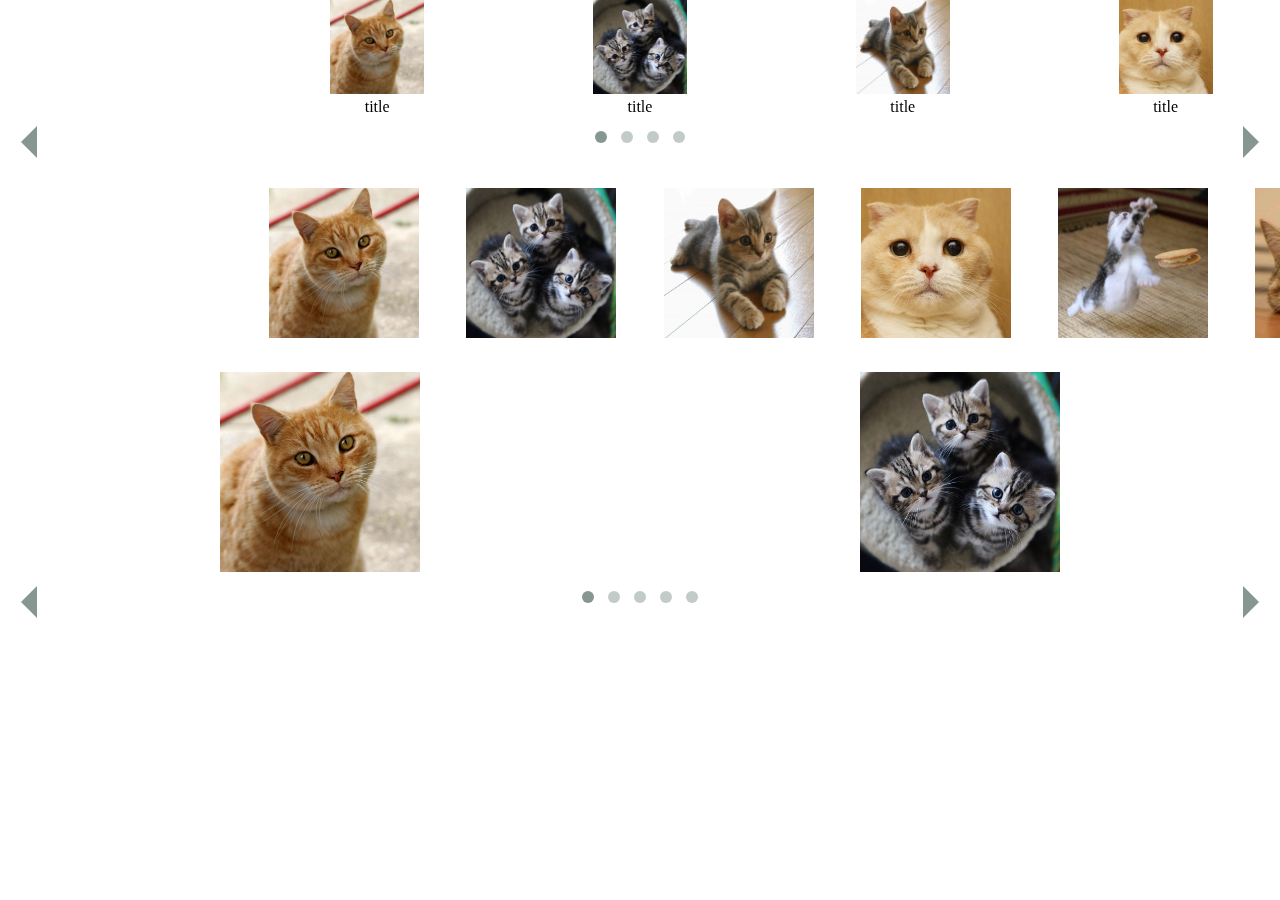
<file: peep.carousel/index.html>
<!DOCTYPE html>
<html>
<head>
<meta charset="UTF-8">
<meta name="viewport" content="width=device-width, minimum-scale=1.0, maximum-scale=1.0, user-scalable=0">
<link rel="stylesheet" type="text/css" href="peep.carousel/peep.carousel.css" >
<script type="text/javascript" src="js/jquery-2.0.0.min.js"></script>
<script type="text/javascript" src="peep.carousel/peep.carousel.js"></script>
<script type="text/javascript">
$(function() {
  $('#peep1').peepCarousel();

  var options = {
   displayImageNum   : 4,
   displayPagination : false,
  };
  $('#peep2').peepCarousel(options);

  var options = {
   displayImageNum : 2,
   displaySide     : false
  };
  $('#peep3').peepCarousel(options);
});
</script>
</head>
<body>

<div id="peep1" class="peep-carousel">
  <ul>
    <li>
      <img src="img/sample01.jpg" width="94" height="94" alt="sample"><br >
      title
    </li>
    <li>
      <img src="img/sample02.jpg" width="94" height="94" alt="sample"><br >
      title
    </li>
    <li>
      <img src="img/sample03.jpg" width="94" height="94" alt="sample"><br >
      title
    </li>
    <li>
      <img src="img/sample04.jpg" width="94" height="94" alt="sample"><br >
      title
    </li>
    <li>
      <img src="img/sample05.jpg" width="94" height="94" alt="sample"><br >
      title
    </li>
    <li>
      <img src="img/sample06.jpg" width="94" height="94" alt="sample"><br >
      title
    </li>
    <li>
      <img src="img/sample07.jpg" width="94" height="94" alt="sample"><br >
      title
    </li>
    <li>
      <img src="img/sample08.jpg" width="94" height="94" alt="sample"><br >
      title
    </li>
    <li>
      <img src="img/sample09.jpg" width="94" height="94" alt="sample"><br >
      title
    </li>
    <li>
      <img src="img/sample10.jpg" width="94" height="94" alt="sample"><br >
       title
    </li>
  </ul>
</div>

<div id="peep2" class="peep-carousel">
  <ul>
    <li><img src="img/sample01.jpg" width="150" height="150" alt="sample"></li>
    <li><img src="img/sample02.jpg" width="150" height="150" alt="sample"></li>
    <li><img src="img/sample03.jpg" width="150" height="150" alt="sample"></li>
    <li><img src="img/sample04.jpg" width="150" height="150" alt="sample"></li>
    <li><img src="img/sample05.jpg" width="150" height="150" alt="sample"></li>
    <li><img src="img/sample06.jpg" width="150" height="150" alt="sample"></li>
    <li><img src="img/sample07.jpg" width="150" height="150" alt="sample"></li>
    <li><img src="img/sample08.jpg" width="150" height="150" alt="sample"></li>
    <li><img src="img/sample09.jpg" width="150" height="150" alt="sample"></li>
    <li><img src="img/sample10.jpg" width="150" height="150" alt="sample"></li>
  </ul>
</div>

<div id="peep3" class="peep-carousel">
  <ul>
    <li><img src="img/sample01.jpg" width="200" height="200" alt="sample"></li>
    <li><img src="img/sample02.jpg" width="200" height="200" alt="sample"></li>
    <li><img src="img/sample03.jpg" width="200" height="200" alt="sample"></li>
    <li><img src="img/sample04.jpg" width="200" height="200" alt="sample"></li>
    <li><img src="img/sample05.jpg" width="200" height="200" alt="sample"></li>
    <li><img src="img/sample06.jpg" width="200" height="200" alt="sample"></li>
    <li><img src="img/sample07.jpg" width="200" height="200" alt="sample"></li>
    <li><img src="img/sample08.jpg" width="200" height="200" alt="sample"></li>
    <li><img src="img/sample09.jpg" width="200" height="200" alt="sample"></li>
    <li><img src="img/sample10.jpg" width="200" height="200" alt="sample"></li>
  </ul>
</div>

</body>
</html>
</file>
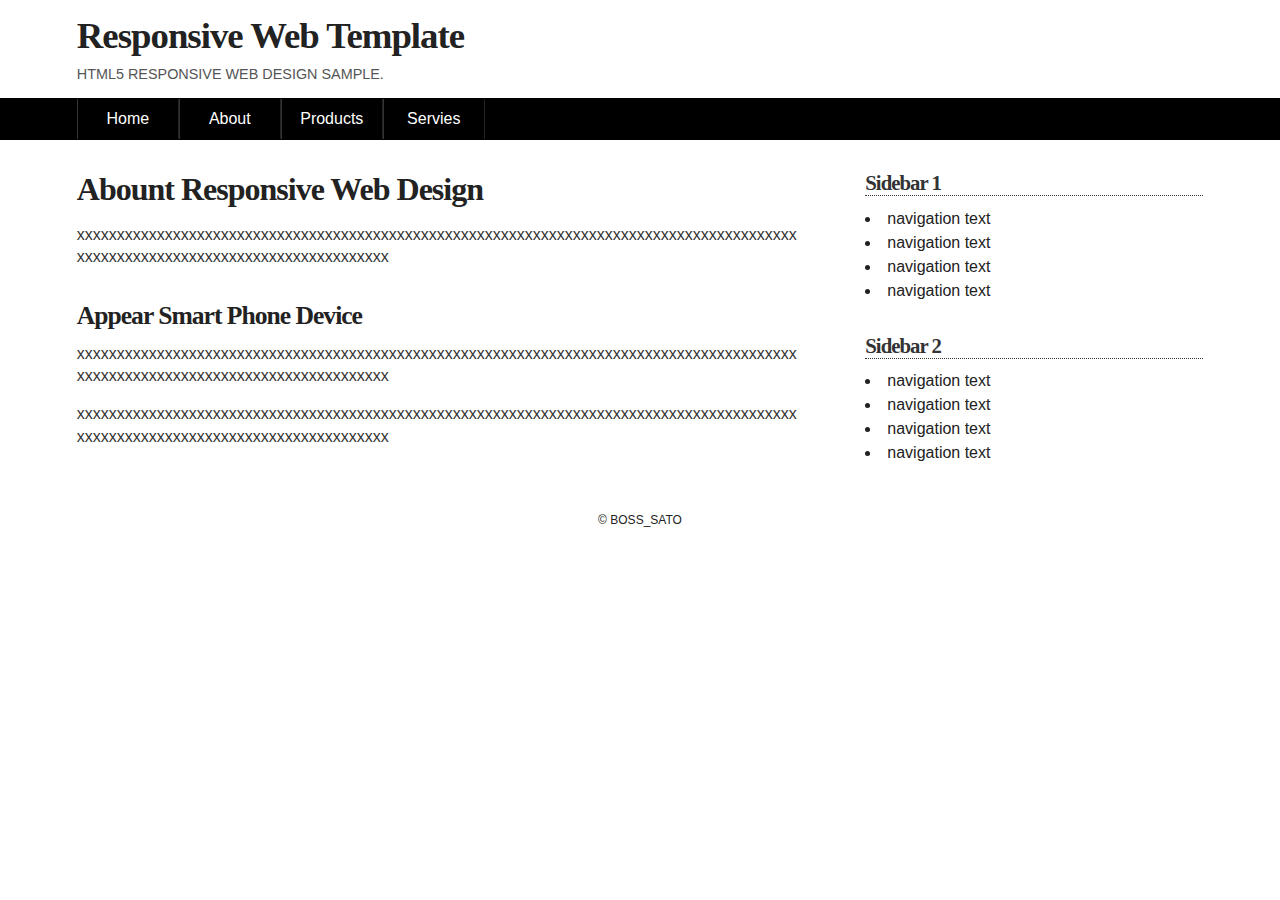
<file: responsive/index.html>
<!DCOTYPE html>
<!--[if lt IE 7 ]> <html class="ie6" lang="ja"> <![endif]-->
<!--[if lt 7 ]> <html class="ie7" lang="ja"> <![endif]-->
<!--[if lt 8 ]> <html class="ie8" lang="ja"> <![endif]-->
<!--[if lt 9 ]> <html class="ie9" lang="ja"> <![endif]-->
<!--[if (gt IE9)|!(IE)]><!-->
<html class="" lang="ja"> <![endif]-->
<head>
	<meta charset="UTF-8">
	<meta http-equiv="X-UA-Compatible" content="IE=edge">
	<title>Test</title>
	<meta name="description" content="">
	<meta name="viewport" content="width=device-width,initial-scale=1">
	<link rel="stylesheet" href="resource/css/normalize.css">
	<link rel="stylesheet" href="resource/css/style.css">
	<script src="resource/js/respond.min.js"></script>
	<!--[if lt IE 9]>
	<script src="http://html5shib.googlecode.com/svn/trunk/html5.js"></script>
	<![endif]-->
</head>

<body>
<div id="wrapper">
	<header id="common-header">
		<h1>Responsive Web Template</h1>
		<p class="tagline">HTML5 responsive web design sample.</p>
	</header>

	<nav id="common-nav">
		<ul class="clearfix">
			<li>Home</li>
			<li>About</li>
			<li>Products</li>
			<li>Servies</li>
		</ul>
	</nav>

	<div id="common-contents" class="clearfix">
		<article class="column main">
			<section>
				<h1>Abount Responsive Web Design</h1>
				<p>xxxxxxxxxxxxxxxxxxxxxxxxxxxxxxxxxxxxxxxxxxxxxxxxxxxxxxxxxxxxxxxxxxxxxxxxxxxxxxxxxxxxxxxxxxxxxxxxxxxxxxxxxxxxxxxxxxxxxxxxxxxxxxxxx</p>
				<h2>Appear Smart Phone Device</h2>
				<p>xxxxxxxxxxxxxxxxxxxxxxxxxxxxxxxxxxxxxxxxxxxxxxxxxxxxxxxxxxxxxxxxxxxxxxxxxxxxxxxxxxxxxxxxxxxxxxxxxxxxxxxxxxxxxxxxxxxxxxxxxxxxxxxxx</p>
				<p>xxxxxxxxxxxxxxxxxxxxxxxxxxxxxxxxxxxxxxxxxxxxxxxxxxxxxxxxxxxxxxxxxxxxxxxxxxxxxxxxxxxxxxxxxxxxxxxxxxxxxxxxxxxxxxxxxxxxxxxxxxxxxxxxx</p>
			</section>
		</article>
		<aside class="common side cf">
			<section id="sidebar1">
				<h1>Sidebar 1</h1>
				<ul>
					<li>navigation text</li>
					<li>navigation text</li>
					<li>navigation text</li>
					<li>navigation text</li>
				</ul>
			</section>
			<section id="sidebar2">
				<h1>Sidebar 2</h1>
				<ul>
					<li>navigation text</li>
					<li>navigation text</li>
					<li>navigation text</li>
					<li>navigation text</li>
				</ul>
			</section>
		</aside>
	</div>
	<footer id="common-footer">
		<small>&copy; boss_sato</small>
	</footer>
</div>
</body>
</file>
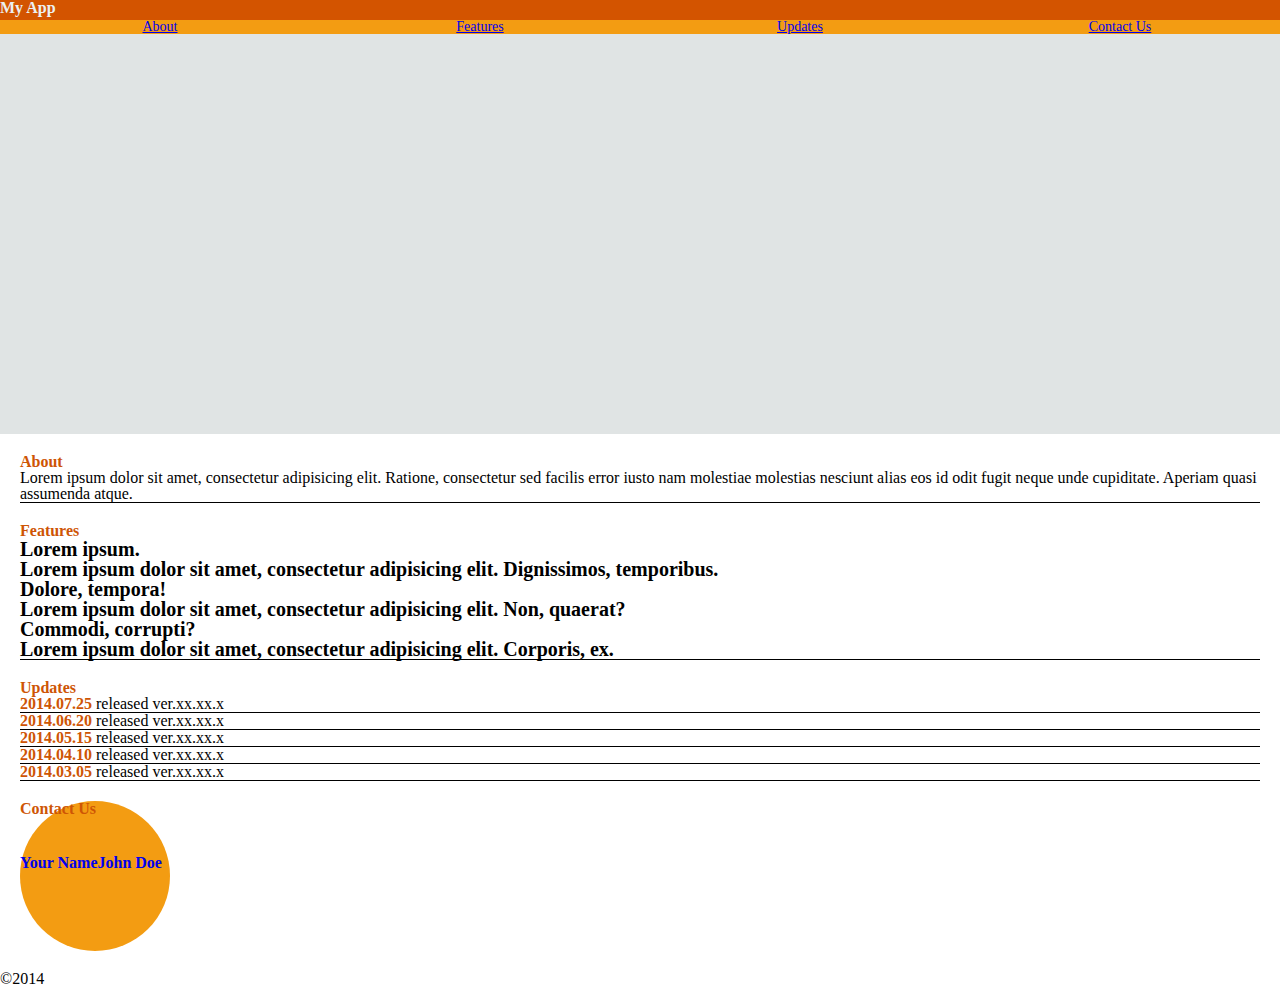
<file: sample/sass/index.html>
<html lang="ja">
<head>
  <meta charset="UTF-8">
  <title>Sass Training</title>
  <link rel="stylesheet" type="text/css" href="css/style.css">
</head>
<body>
  <header>
    <h1>My App</h1>
  </header>

  <nav role='navigation'>
    <ul>
      <li><a href="#about">About</a></li>
      <li><a href="#features">Features</a></li>
      <li><a href="#updates">Updates</a></li>
      <li><a href="#contact">Contact Us</a></li>
    </ul>
  </nav>

  <section id="top">
    <div></div>
  </section>

  <article>
    <section id="about">
      <h2>About</h2>
      <div class="figure1"></div>
      <p>Lorem ipsum dolor sit amet, consectetur adipisicing elit. Ratione, consectetur sed facilis error iusto nam molestiae molestias nesciunt alias eos id odit fugit neque unde cupiditate. Aperiam quasi assumenda atque.</p>
    </section><!-- #about -->

    <section id="features">
      <h2>Features</h2>
      <ul>
        <li>Lorem ipsum.</li>
        <p>Lorem ipsum dolor sit amet, consectetur adipisicing elit. Dignissimos, temporibus.</p> 
        <li>Dolore, tempora!</li>
        <p>Lorem ipsum dolor sit amet, consectetur adipisicing elit. Non, quaerat?</p>
        <li>Commodi, corrupti?</li>
        <p>Lorem ipsum dolor sit amet, consectetur adipisicing elit. Corporis, ex.</p>
      </ul>
    </section><!-- contents -->

    <section id="updates">
      <h2>Updates</h2>
      <ul>
          <li><span class="date">2014.07.25</span> released ver.xx.xx.x</li>
          <li><span class="date">2014.06.20</span> released ver.xx.xx.x</li>
          <li><span class="date">2014.05.15</span> released ver.xx.xx.x</li>
          <li><span class="date">2014.04.10</span> released ver.xx.xx.x</li>
          <li><span class="date">2014.03.05</span> released ver.xx.xx.x</li>
      </ul>
    </section><!-- updates -->

    <section id="contact">
      <h2>Contact Us</h2>
      <div class="developers">
        <div class="developer1">
          <div class="figure2"></div>
          <p class="name"><a href="#contact">Your Name</a></p>
        </div><!-- developer1 -->
        <div class="developer2">
          <div class="figure3"></div>
          <p class="name"><a href="#contact">John Doe</a></p>
        </div><!-- developer2 -->
      </div><!-- developers -->
    </section><!--contact -->
  </article>

  <footer>
    <small>&copy;2014</small>
  </footer>
</body>
</html>
</file>
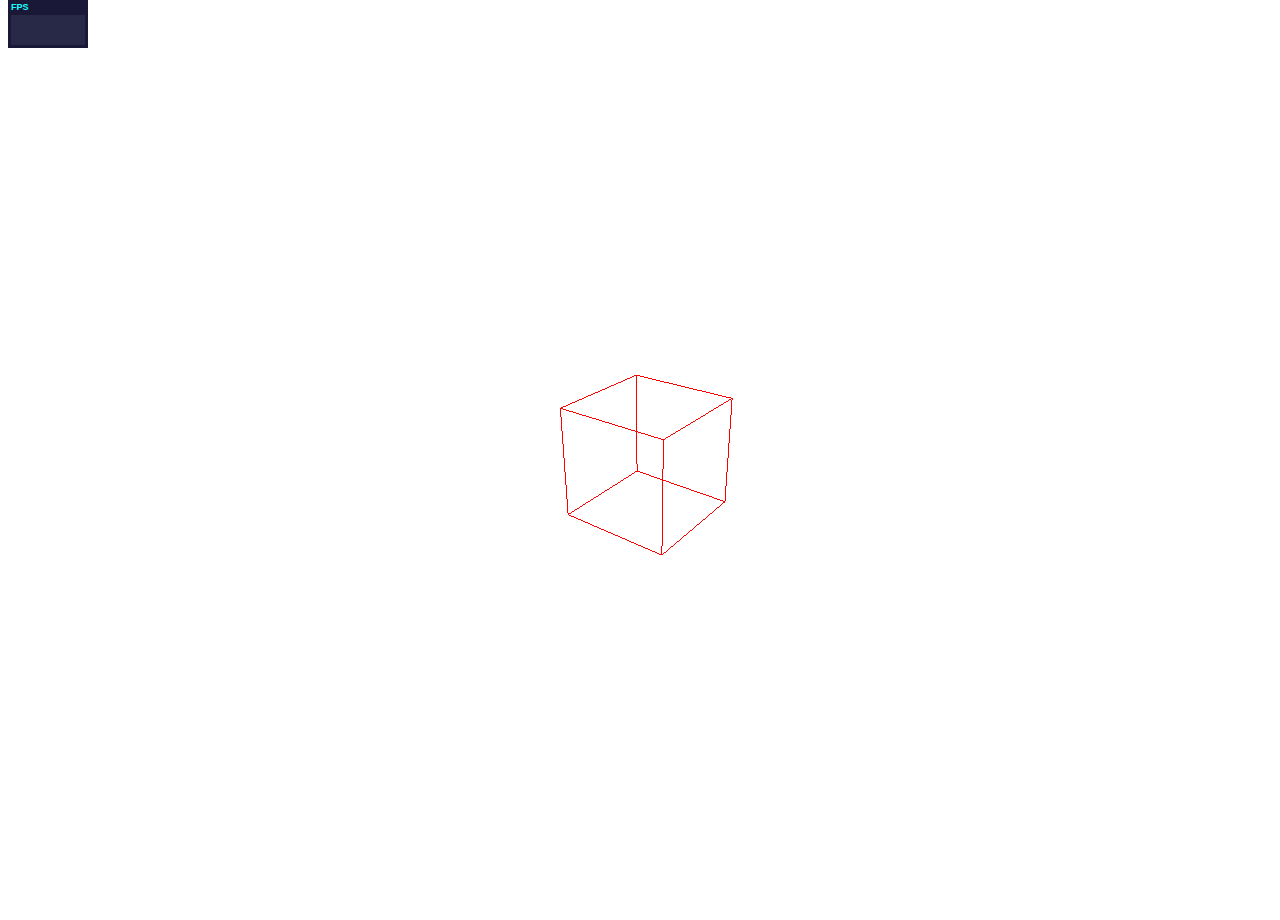
<file: sample/three/index.html>
<!DOCTYPE html>
<html>
<head>
<meta charset="UTF-8">
<title>Three.js</title>
<script src='resource/js/three.min.js'></script>
<script src='resource/js/Stats.js'></script>
</head>
<body>
<script>
    var camera, scene, renderer;
    var stats;
    var geometry, material, mesh;
    var width = window.innerWidth;
    var height = window.innerHeight;

    init();
    animate();

    function init() {
        // set renderer
        renderer = new THREE.WebGLRenderer();
        renderer.setSize(width, height);
        document.body.appendChild(renderer.domElement);

        // set stats
        stats = new Stats();
        stats.domElement.style.position = 'absolute';
        stats.domElement.style.top = '0px';
        stats.domElement.style.zIndex = 100;
        document.body.appendChild(stats.domElement);

        // set camera
        camera = new THREE.PerspectiveCamera(75, width / height, 1, 10000 );
        camera.position.z = 1000;

        // set scene
        scene = new THREE.Scene();

        // set model
        geometry = new THREE.CubeGeometry(200, 200, 200);
        material = new THREE.MeshBasicMaterial( { color: 0xff0000, wireframe: true } );
        mesh = new THREE.Mesh(geometry, material);
        scene.add(mesh);
    }

    function animate() {
        requestAnimationFrame(animate);

        mesh.rotation.x += 0.01;
        mesh.rotation.y += 0.02;

        renderer.render(scene, camera);

        stats.update();
    }
</script>
</body>
</html>
</file>
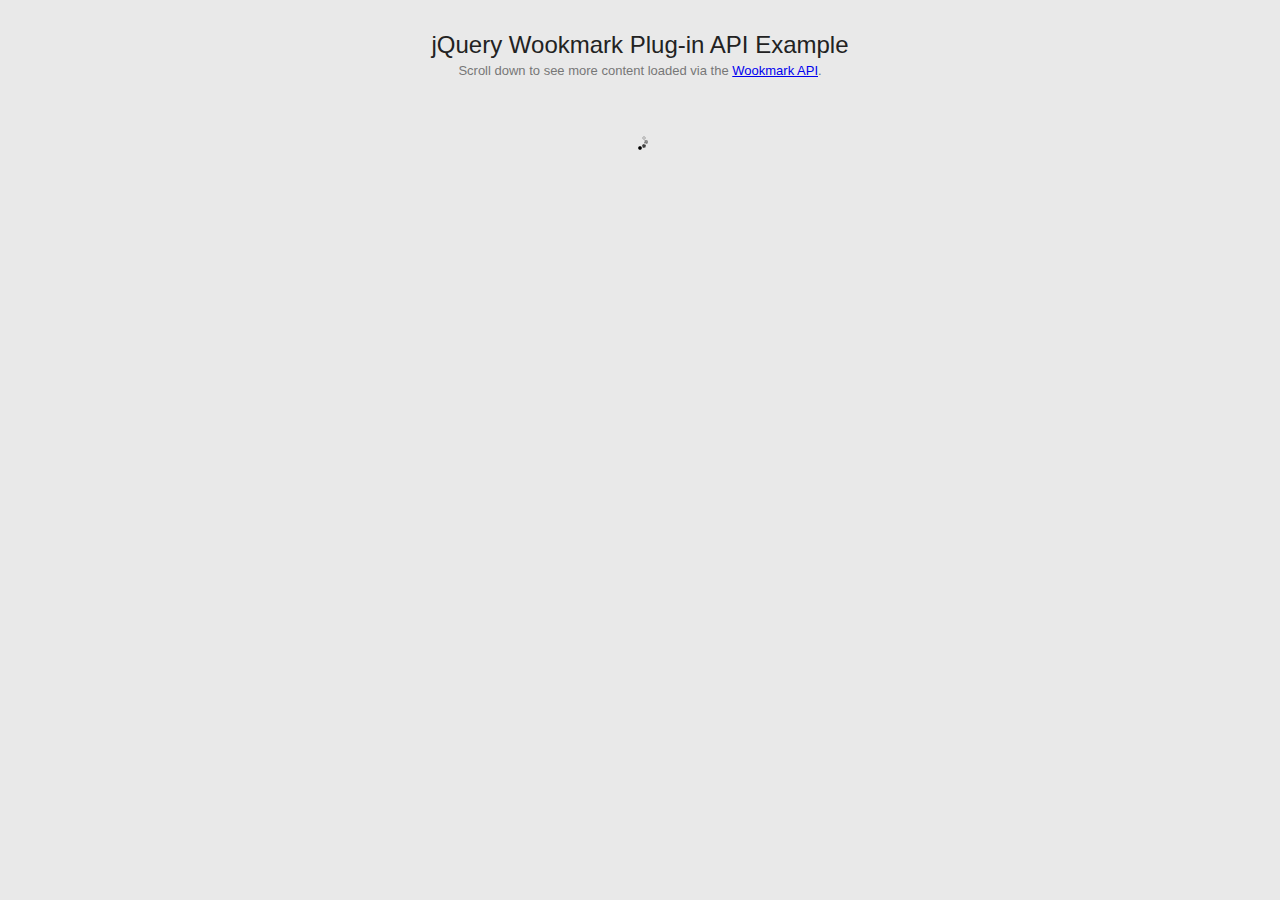
<file: sample/wookmark/example-api/index.html>
<!doctype html>
<!--[if lt IE 7]> <html class="no-js ie6 oldie" lang="en"> <![endif]-->
<!--[if IE 7]>    <html class="no-js ie7 oldie" lang="en"> <![endif]-->
<!--[if IE 8]>    <html class="no-js ie8 oldie" lang="en"> <![endif]-->
<!--[if gt IE 8]><!--> <html class="no-js" lang="en"> <!--<![endif]-->
<head>
  <meta charset="utf-8">
  <meta http-equiv="X-UA-Compatible" content="IE=edge,chrome=1">

  <title>jQuery Wookmark Plug-in API Example</title>
  <meta name="description" content="An very basic example of how to use the Wookmark jQuery plug-in.">
  <meta name="author" content="Christoph Ono">

  <meta name="viewport" content="width=device-width,initial-scale=1">

  <!-- CSS Reset -->
  <link rel="stylesheet" href="css/reset.css">
  
  <!-- Styling for your grid blocks -->
  <link rel="stylesheet" href="css/style.css">

</head>

<body>

  <div id="container">
    <header>
      <h1>jQuery Wookmark Plug-in API Example</h1>
      <p>Scroll down to see more content loaded via the <a href="http://www.wookmark.com/about/api" target="_blank">Wookmark API</a>.</p>
    </header>
    <div id="main" role="main">

      <ul id="tiles">
        <!-- These is where we place content loaded from the Wookmark API -->
      </ul>

      <div id="loader">
        <div id="loaderCircle"></div>
      </div>
    
    </div>
      
    <footer>

    </footer>
  </div>

  <!-- include jQuery -->
  <script src="js/jquery-1.7.1.min.js"></script>
  
  <!-- Include the plug-in -->
  <script src="js/jquery.wookmark.js"></script>
  
  <!-- Once the page is loaded, initalize the plug-in. -->
  <script type="text/javascript">
    var handler = null;
    var page = 1;
    var isLoading = false;
    var apiURL = 'http://www.wookmark.com/api/json/popular'
    
    // Prepare layout options.
    var options = {
      autoResize: true, // This will auto-update the layout when the browser window is resized.
      container: $('#tiles'), // Optional, used for some extra CSS styling
      offset: 2, // Optional, the distance between grid items
      itemWidth: 210 // Optional, the width of a grid item
    };
    
    /**
     * When scrolled all the way to the bottom, add more tiles.
     */
    function onScroll(event) {
      // Only check when we're not still waiting for data.
      if(!isLoading) {
        // Check if we're within 100 pixels of the bottom edge of the broser window.
        var closeToBottom = ($(window).scrollTop() + $(window).height() > $(document).height() - 100);
        if(closeToBottom) {
          loadData();
        }
      }
    };
    
    /**
     * Refreshes the layout.
     */
    function applyLayout() {
      // Clear our previous layout handler.
      if(handler) handler.wookmarkClear();
      
      // Create a new layout handler.
      handler = $('#tiles li');
      handler.wookmark(options);
    };
    
    /**
     * Loads data from the API.
     */
    function loadData() {
      isLoading = true;
      $('#loaderCircle').show();
      
      $.ajax({
        url: apiURL,
        dataType: 'jsonp',
        data: {page: page}, // Page parameter to make sure we load new data
        success: onLoadData
      });
    };
    
    /**
     * Receives data from the API, creates HTML for images and updates the layout
     */
    function onLoadData(data) {
      isLoading = false;
      $('#loaderCircle').hide();
      
      // Increment page index for future calls.
      page++;
      
      // Create HTML for the images.
      var html = '';
      var i=0, length=data.length, image;
      for(; i<length; i++) {
        image = data[i];
        html += '<li>';
        
        // Image tag (preview in Wookmark are 200px wide, so we calculate the height based on that).
        html += '<img src="'+image.preview+'" width="200" height="'+Math.round(image.height/image.width*200)+'">';
        
        // Image title.
        html += '<p>'+image.title+'</p>';
        
        html += '</li>';
      }
      
      // Add image HTML to the page.
      $('#tiles').append(html);
      
      // Apply layout.
      applyLayout();
    };
  
    $(document).ready(new function() {
      // Capture scroll event.
      $(document).bind('scroll', onScroll);
      
      // Load first data from the API.
      loadData();
    });
  </script>
  
</body>
</html>
</file>
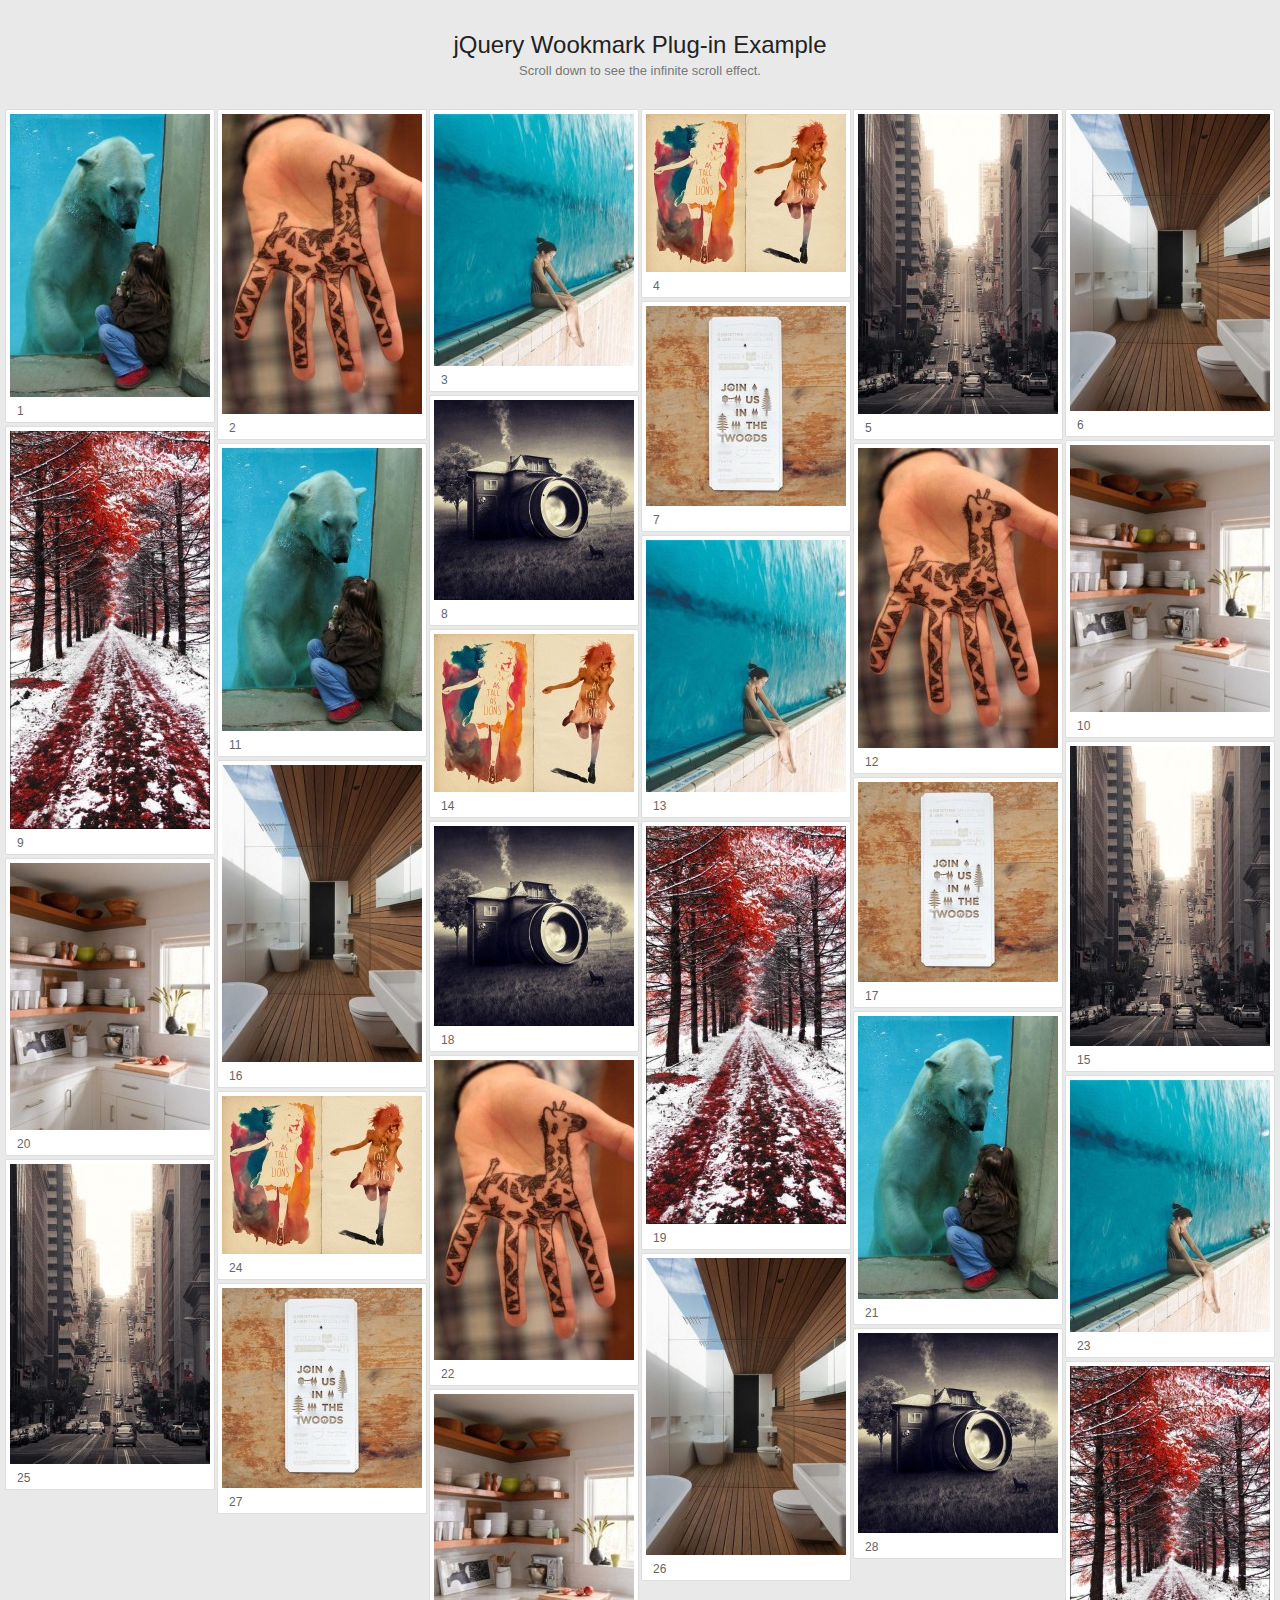
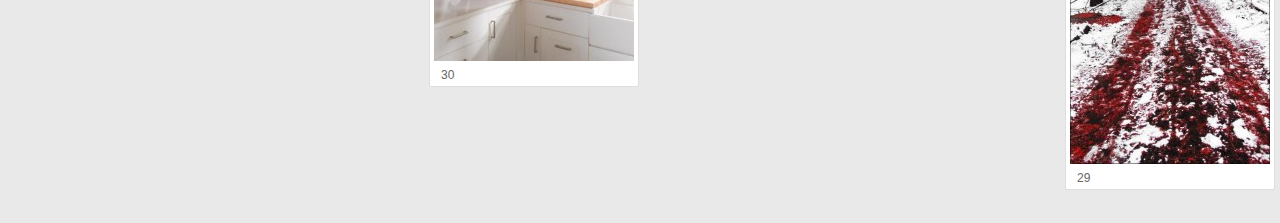
<file: sample/wookmark/example-endless-scroll/index.html>
<!doctype html>
<!--[if lt IE 7]> <html class="no-js ie6 oldie" lang="en"> <![endif]-->
<!--[if IE 7]>    <html class="no-js ie7 oldie" lang="en"> <![endif]-->
<!--[if IE 8]>    <html class="no-js ie8 oldie" lang="en"> <![endif]-->
<!--[if gt IE 8]><!--> <html class="no-js" lang="en"> <!--<![endif]-->
<head>
  <meta charset="utf-8">
  <meta http-equiv="X-UA-Compatible" content="IE=edge,chrome=1">

  <title>jQuery Wookmark Plug-in Example</title>
  <meta name="description" content="An very basic example of how to use the Wookmark jQuery plug-in.">
  <meta name="author" content="Christoph Ono">

  <meta name="viewport" content="width=device-width,initial-scale=1">

  <!-- CSS Reset -->
  <link rel="stylesheet" href="css/reset.css">
  
  <!-- Styling for your grid blocks -->
  <link rel="stylesheet" href="css/style.css">

</head>

<body>

  <div id="container">
    <header>
      <h1>jQuery Wookmark Plug-in Example</h1>
      <p>Scroll down to see the infinite scroll effect.</p>
    </header>
    <div id="main" role="main">

      <ul id="tiles">
        <!-- These are our grid blocks -->
        <li><img src="images/image_1.jpg" width="200" height="283"><p>1</p></li>
        <li><img src="images/image_2.jpg" width="200" height="300"><p>2</p></li>
        <li><img src="images/image_3.jpg" width="200" height="252"><p>3</p></li>
        <li><img src="images/image_4.jpg" width="200" height="158"><p>4</p></li>
        <li><img src="images/image_5.jpg" width="200" height="300"><p>5</p></li>
        <li><img src="images/image_6.jpg" width="200" height="297"><p>6</p></li>
        <li><img src="images/image_7.jpg" width="200" height="200"><p>7</p></li>
        <li><img src="images/image_8.jpg" width="200" height="200"><p>8</p></li>
        <li><img src="images/image_9.jpg" width="200" height="398"><p>9</p></li>
        <li><img src="images/image_10.jpg" width="200" height="267"><p>10</p></li>
        <li><img src="images/image_1.jpg" width="200" height="283"><p>11</p></li>
        <li><img src="images/image_2.jpg" width="200" height="300"><p>12</p></li>
        <li><img src="images/image_3.jpg" width="200" height="252"><p>13</p></li>
        <li><img src="images/image_4.jpg" width="200" height="158"><p>14</p></li>
        <li><img src="images/image_5.jpg" width="200" height="300"><p>15</p></li>
        <li><img src="images/image_6.jpg" width="200" height="297"><p>16</p></li>
        <li><img src="images/image_7.jpg" width="200" height="200"><p>17</p></li>
        <li><img src="images/image_8.jpg" width="200" height="200"><p>18</p></li>
        <li><img src="images/image_9.jpg" width="200" height="398"><p>19</p></li>
        <li><img src="images/image_10.jpg" width="200" height="267"><p>20</p></li>
        <li><img src="images/image_1.jpg" width="200" height="283"><p>21</p></li>
        <li><img src="images/image_2.jpg" width="200" height="300"><p>22</p></li>
        <li><img src="images/image_3.jpg" width="200" height="252"><p>23</p></li>
        <li><img src="images/image_4.jpg" width="200" height="158"><p>24</p></li>
        <li><img src="images/image_5.jpg" width="200" height="300"><p>25</p></li>
        <li><img src="images/image_6.jpg" width="200" height="297"><p>26</p></li>
        <li><img src="images/image_7.jpg" width="200" height="200"><p>27</p></li>
        <li><img src="images/image_8.jpg" width="200" height="200"><p>28</p></li>
        <li><img src="images/image_9.jpg" width="200" height="398"><p>29</p></li>
        <li><img src="images/image_10.jpg" width="200" height="267"><p>30</p></li>
        <!-- End of grid blocks -->
      </ul>

    </div>
    <footer>

    </footer>
  </div>

  <!-- include jQuery -->
  <script src="js/jquery-1.7.1.min.js"></script>
  
  <!-- Include the plug-in -->
  <script src="js/jquery.wookmark.js"></script>
  
  <!-- Once the page is loaded, initalize the plug-in. -->
  <script type="text/javascript">
    var handler = null;
    
    // Prepare layout options.
    var options = {
      autoResize: true, // This will auto-update the layout when the browser window is resized.
      container: $('#main'), // Optional, used for some extra CSS styling
      offset: 2, // Optional, the distance between grid items
      itemWidth: 210 // Optional, the width of a grid item
    };
    
    /**
     * When scrolled all the way to the bottom, add more tiles.
     */
    function onScroll(event) {
      // Check if we're within 100 pixels of the bottom edge of the broser window.
      var closeToBottom = ($(window).scrollTop() + $(window).height() > $(document).height() - 100);
      if(closeToBottom) {
        // Get the first then items from the grid, clone them, and add them to the bottom of the grid.
        var items = $('#tiles li');
        var firstTen = items.slice(0, 10);
        $('#tiles').append(firstTen.clone());
        
        // Clear our previous layout handler.
        if(handler) handler.wookmarkClear();
        
        // Create a new layout handler.
        handler = $('#tiles li');
        handler.wookmark(options);
      }
    };
  
    $(document).ready(new function() {
      // Capture scroll event.
      $(document).bind('scroll', onScroll);
      
      // Call the layout function.
      handler = $('#tiles li');
      handler.wookmark(options);
    });
  </script>
  
</body>
</html>
</file>
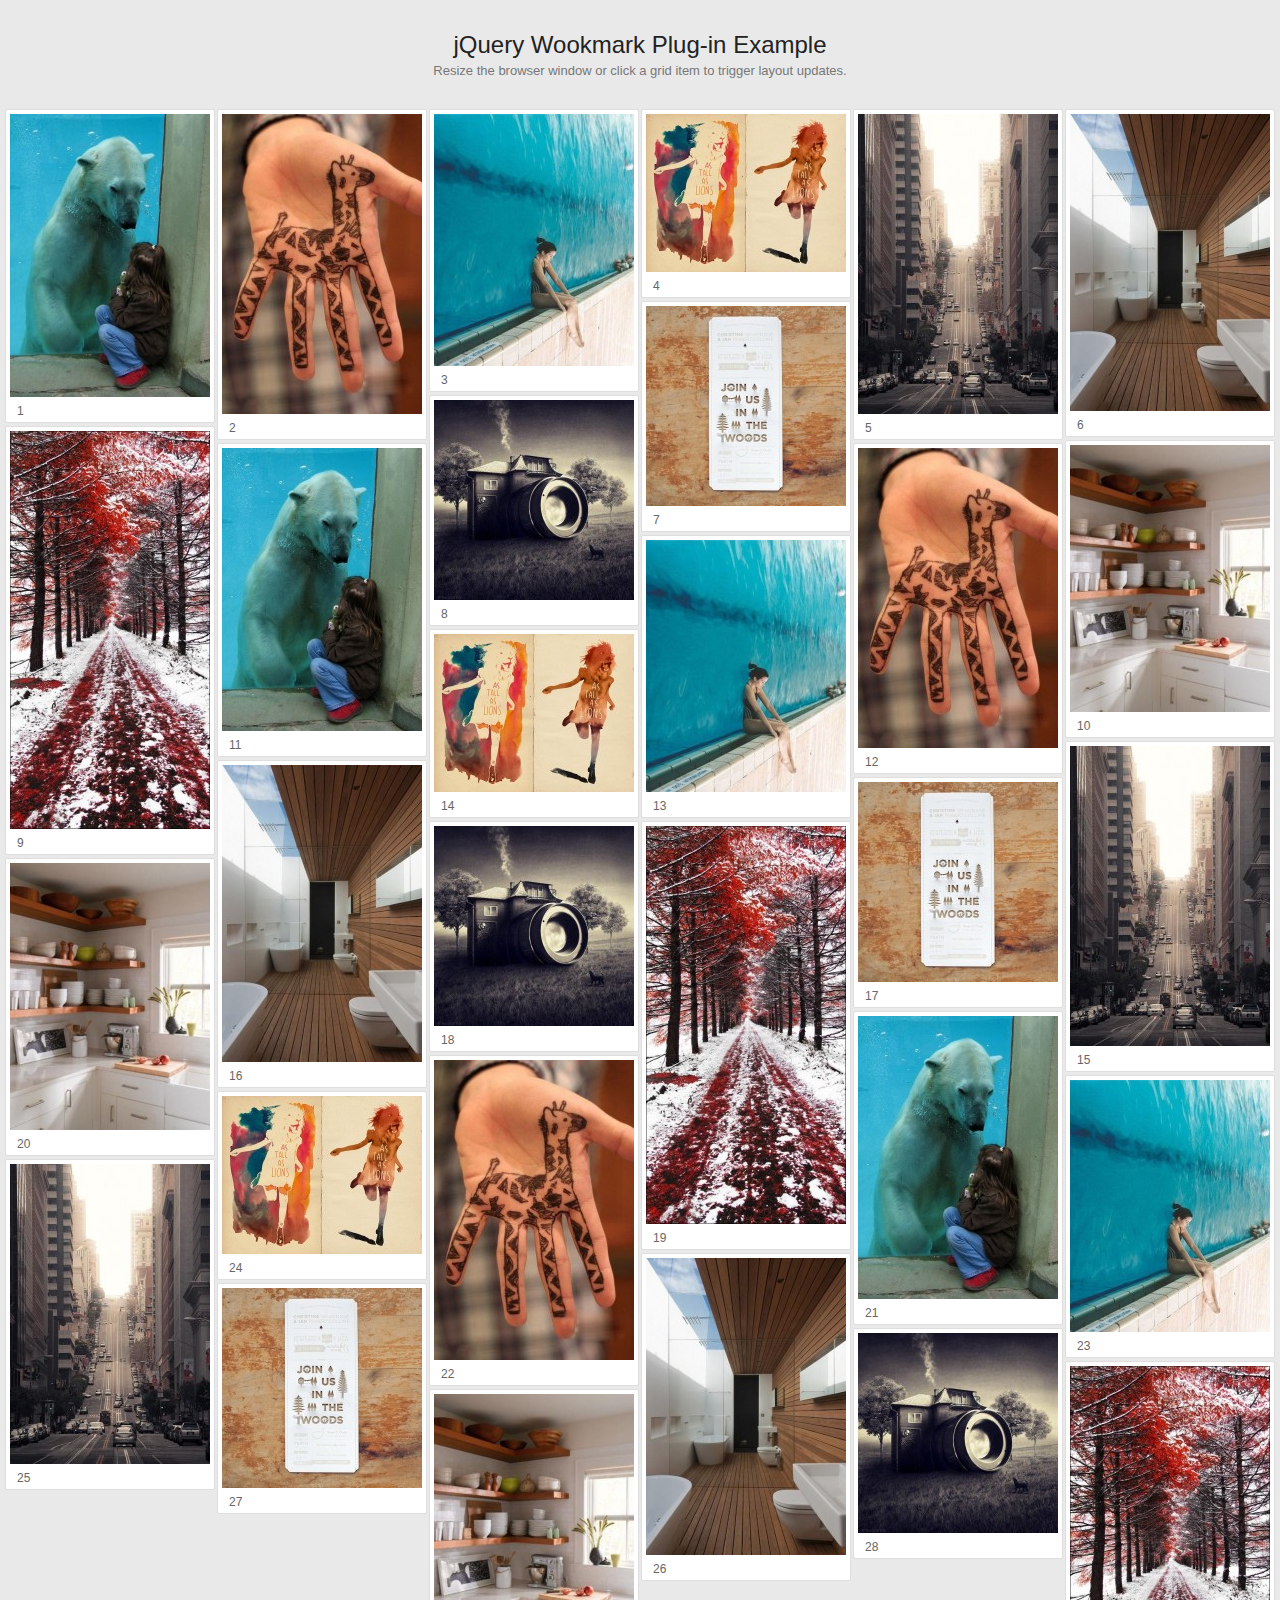
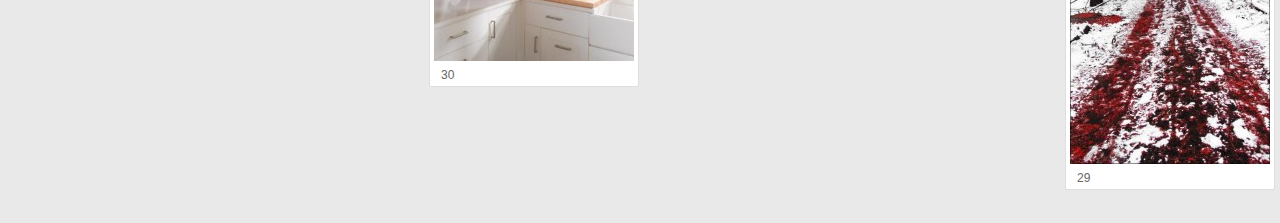
<file: sample/wookmark/example-load-images/index.html>
<!doctype html>
<!--[if lt IE 7]> <html class="no-js ie6 oldie" lang="en"> <![endif]-->
<!--[if IE 7]>    <html class="no-js ie7 oldie" lang="en"> <![endif]-->
<!--[if IE 8]>    <html class="no-js ie8 oldie" lang="en"> <![endif]-->
<!--[if gt IE 8]><!--> <html class="no-js" lang="en"> <!--<![endif]-->
<head>
  <meta charset="utf-8">
  <meta http-equiv="X-UA-Compatible" content="IE=edge,chrome=1">

  <title>jQuery Wookmark Plug-in Example</title>
  <meta name="description" content="An very basic example of how to use the Wookmark jQuery plug-in.">
  <meta name="author" content="Christoph Ono">

  <meta name="viewport" content="width=device-width,initial-scale=1">

  <!-- CSS Reset -->
  <link rel="stylesheet" href="css/reset.css">
  
  <!-- Styling for your grid blocks -->
  <link rel="stylesheet" href="css/style.css">

</head>

<body>

  <div id="container">
    <header>
      <h1>jQuery Wookmark Plug-in Example</h1>
      <p>Resize the browser window or click a grid item to trigger layout updates.</p>
    </header>
    <div id="main" role="main">

      <ul id="tiles">
        <!-- These are our grid blocks -->
        <li><img src="images/image_1.jpg"><p>1</p></li>
        <li><img src="images/image_2.jpg"><p>2</p></li>
        <li><img src="images/image_3.jpg"><p>3</p></li>
        <li><img src="images/image_4.jpg"><p>4</p></li>
        <li><img src="images/image_5.jpg"><p>5</p></li>
        <li><img src="images/image_6.jpg"><p>6</p></li>
        <li><img src="images/image_7.jpg"><p>7</p></li>
        <li><img src="images/image_8.jpg"><p>8</p></li>
        <li><img src="images/image_9.jpg"><p>9</p></li>
        <li><img src="images/image_10.jpg"><p>10</p></li>
        <li><img src="images/image_1.jpg"><p>11</p></li>
        <li><img src="images/image_2.jpg"><p>12</p></li>
        <li><img src="images/image_3.jpg"><p>13</p></li>
        <li><img src="images/image_4.jpg"><p>14</p></li>
        <li><img src="images/image_5.jpg"><p>15</p></li>
        <li><img src="images/image_6.jpg"><p>16</p></li>
        <li><img src="images/image_7.jpg"><p>17</p></li>
        <li><img src="images/image_8.jpg"><p>18</p></li>
        <li><img src="images/image_9.jpg"><p>19</p></li>
        <li><img src="images/image_10.jpg"><p>20</p></li>
        <li><img src="images/image_1.jpg"><p>21</p></li>
        <li><img src="images/image_2.jpg"><p>22</p></li>
        <li><img src="images/image_3.jpg"><p>23</p></li>
        <li><img src="images/image_4.jpg"><p>24</p></li>
        <li><img src="images/image_5.jpg"><p>25</p></li>
        <li><img src="images/image_6.jpg"><p>26</p></li>
        <li><img src="images/image_7.jpg"><p>27</p></li>
        <li><img src="images/image_8.jpg"><p>28</p></li>
        <li><img src="images/image_9.jpg"><p>29</p></li>
        <li><img src="images/image_10.jpg"><p>30</p></li>
        <!-- End of grid blocks -->
      </ul>

    </div>
    <footer>

    </footer>
  </div>

  <!-- include jQuery -->
  <script src="js/jquery-1.7.1.min.js"></script>
  
  <!-- Include the imagesLoaded plug-in -->
  <script src="js/jquery.imagesloaded.js"></script>
  
  <!-- Include the plug-in -->
  <script src="js/jquery.wookmark.js"></script>
  
  <!-- Once the images are loaded, initalize the Wookmark plug-in. -->
  <script type="text/javascript">
    $('#tiles').imagesLoaded(function() {
      // Prepare layout options.
      var options = {
        autoResize: true, // This will auto-update the layout when the browser window is resized.
        container: $('#main'), // Optional, used for some extra CSS styling
        offset: 2, // Optional, the distance between grid items
        itemWidth: 210 // Optional, the width of a grid item
      };
      
      // Get a reference to your grid items.
      var handler = $('#tiles li');
      
      // Call the layout function.
      handler.wookmark(options);
      
      // Capture clicks on grid items.
      handler.click(function(){
        // Randomize the height of the clicked item.
        var newHeight = $('img', this).height() + Math.round(Math.random()*300+30);
        $(this).css('height', newHeight+'px');
        
        // Update the layout.
        handler.wookmark();
      });
    });
  </script>
  
</body>
</html>
</file>
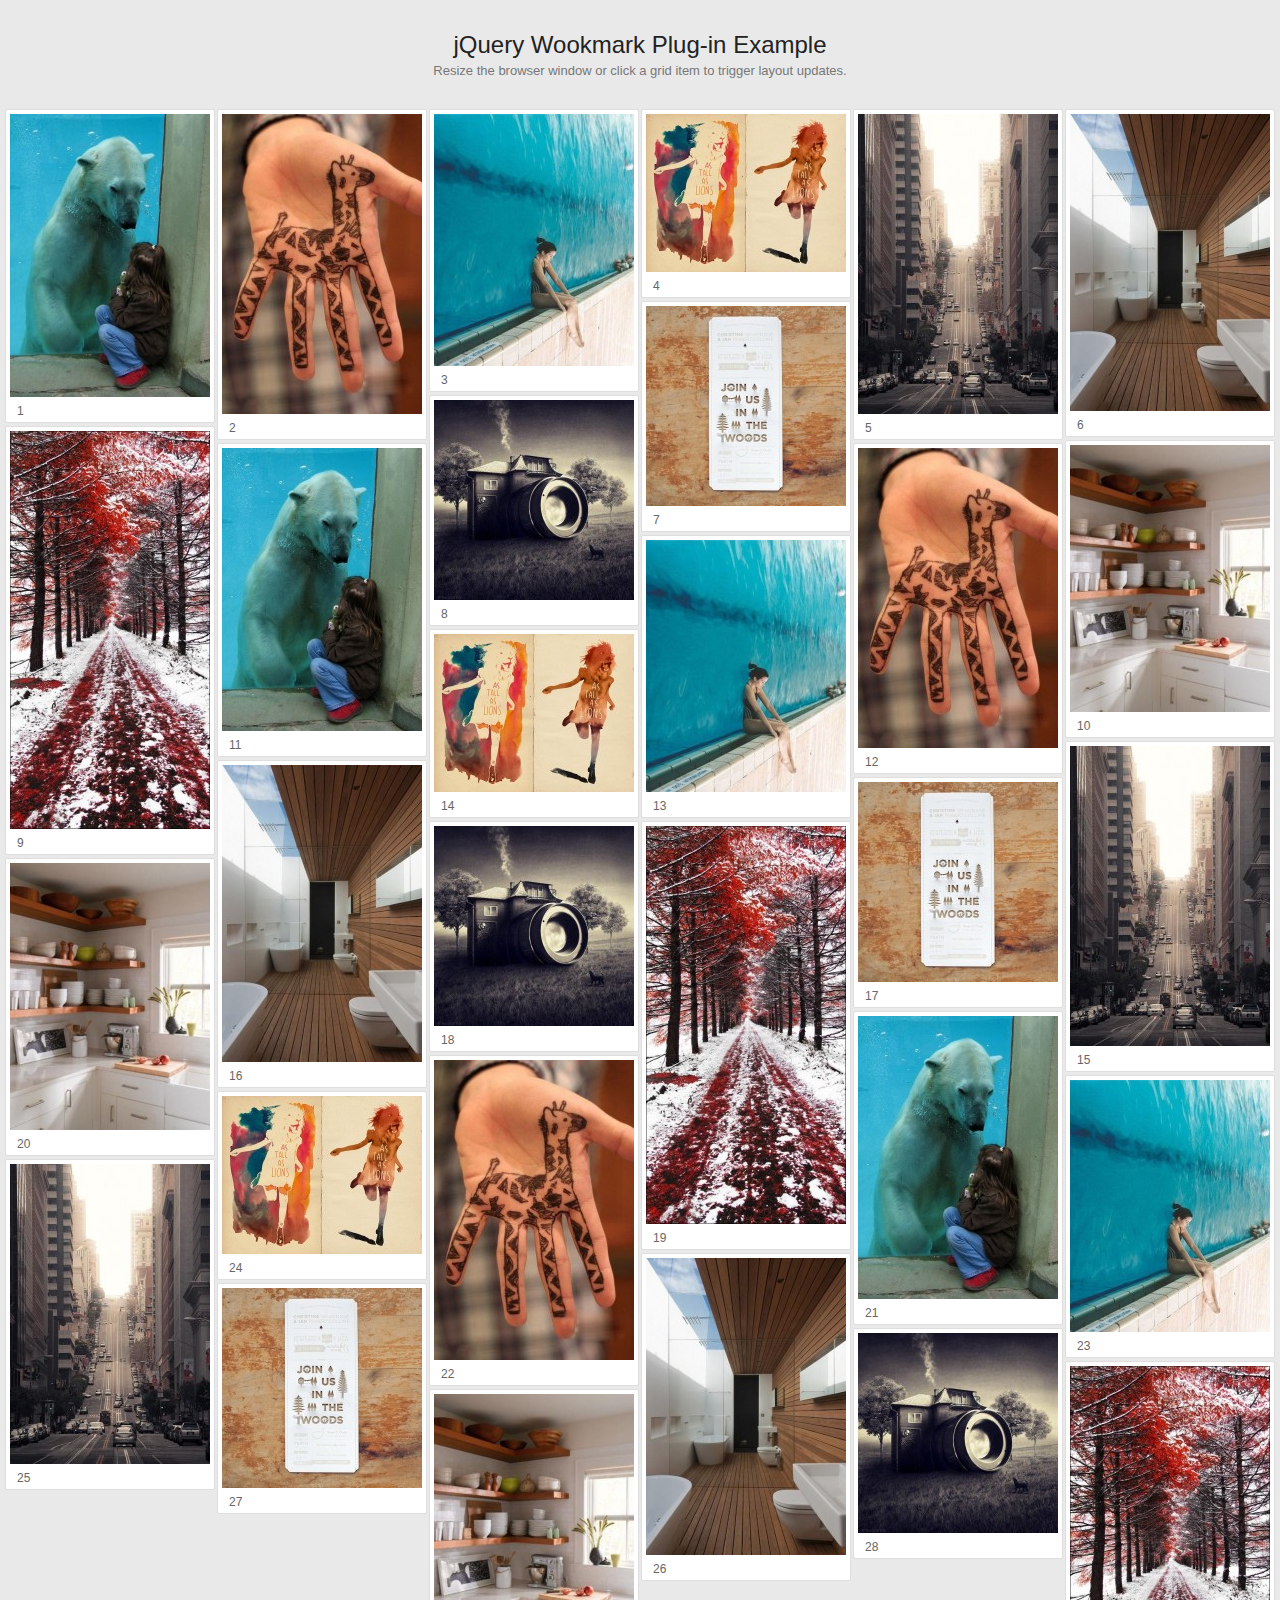
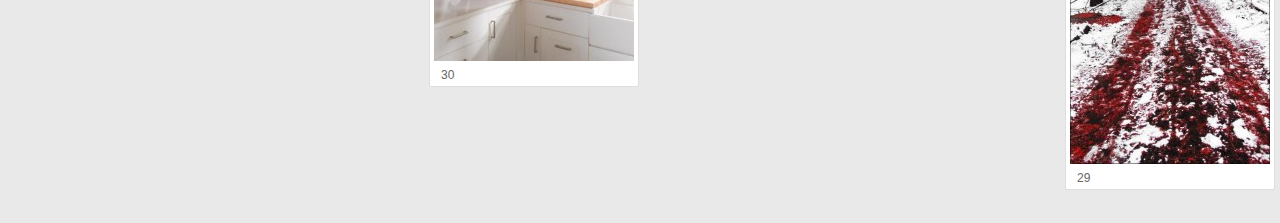
<file: sample/wookmark/example/index.html>
<!doctype html>
<!--[if lt IE 7]> <html class="no-js ie6 oldie" lang="en"> <![endif]-->
<!--[if IE 7]>    <html class="no-js ie7 oldie" lang="en"> <![endif]-->
<!--[if IE 8]>    <html class="no-js ie8 oldie" lang="en"> <![endif]-->
<!--[if gt IE 8]><!--> <html class="no-js" lang="en"> <!--<![endif]-->
<head>
  <meta charset="utf-8">
  <meta http-equiv="X-UA-Compatible" content="IE=edge,chrome=1">

  <title>jQuery Wookmark Plug-in Example</title>
  <meta name="description" content="An very basic example of how to use the Wookmark jQuery plug-in.">
  <meta name="author" content="Christoph Ono">

  <meta name="viewport" content="width=device-width,initial-scale=1">

  <!-- CSS Reset -->
  <link rel="stylesheet" href="css/reset.css">
  
  <!-- Styling for your grid blocks -->
  <link rel="stylesheet" href="css/style.css">

</head>

<body>

  <div id="container">
    <header>
      <h1>jQuery Wookmark Plug-in Example</h1>
      <p>Resize the browser window or click a grid item to trigger layout updates.</p>
    </header>
    <div id="main" role="main">

      <ul id="tiles">
        <!-- These are our grid blocks -->
        <li><img src="images/image_1.jpg" width="200" height="283"><p>1</p></li>
        <li><img src="images/image_2.jpg" width="200" height="300"><p>2</p></li>
        <li><img src="images/image_3.jpg" width="200" height="252"><p>3</p></li>
        <li><img src="images/image_4.jpg" width="200" height="158"><p>4</p></li>
        <li><img src="images/image_5.jpg" width="200" height="300"><p>5</p></li>
        <li><img src="images/image_6.jpg" width="200" height="297"><p>6</p></li>
        <li><img src="images/image_7.jpg" width="200" height="200"><p>7</p></li>
        <li><img src="images/image_8.jpg" width="200" height="200"><p>8</p></li>
        <li><img src="images/image_9.jpg" width="200" height="398"><p>9</p></li>
        <li><img src="images/image_10.jpg" width="200" height="267"><p>10</p></li>
        <li><img src="images/image_1.jpg" width="200" height="283"><p>11</p></li>
        <li><img src="images/image_2.jpg" width="200" height="300"><p>12</p></li>
        <li><img src="images/image_3.jpg" width="200" height="252"><p>13</p></li>
        <li><img src="images/image_4.jpg" width="200" height="158"><p>14</p></li>
        <li><img src="images/image_5.jpg" width="200" height="300"><p>15</p></li>
        <li><img src="images/image_6.jpg" width="200" height="297"><p>16</p></li>
        <li><img src="images/image_7.jpg" width="200" height="200"><p>17</p></li>
        <li><img src="images/image_8.jpg" width="200" height="200"><p>18</p></li>
        <li><img src="images/image_9.jpg" width="200" height="398"><p>19</p></li>
        <li><img src="images/image_10.jpg" width="200" height="267"><p>20</p></li>
        <li><img src="images/image_1.jpg" width="200" height="283"><p>21</p></li>
        <li><img src="images/image_2.jpg" width="200" height="300"><p>22</p></li>
        <li><img src="images/image_3.jpg" width="200" height="252"><p>23</p></li>
        <li><img src="images/image_4.jpg" width="200" height="158"><p>24</p></li>
        <li><img src="images/image_5.jpg" width="200" height="300"><p>25</p></li>
        <li><img src="images/image_6.jpg" width="200" height="297"><p>26</p></li>
        <li><img src="images/image_7.jpg" width="200" height="200"><p>27</p></li>
        <li><img src="images/image_8.jpg" width="200" height="200"><p>28</p></li>
        <li><img src="images/image_9.jpg" width="200" height="398"><p>29</p></li>
        <li><img src="images/image_10.jpg" width="200" height="267"><p>30</p></li>
        <!-- End of grid blocks -->
      </ul>

    </div>
    <footer>

    </footer>
  </div>

  <!-- include jQuery -->
  <script src="js/jquery-1.7.1.min.js"></script>
  
  <!-- Include the plug-in -->
  <script src="js/jquery.wookmark.js"></script>
  
  <!-- Once the page is loaded, initalize the plug-in. -->
  <script type="text/javascript">
    $(document).ready(new function() {
      // Prepare layout options.
      var options = {
        autoResize: true, // This will auto-update the layout when the browser window is resized.
        container: $('#main'), // Optional, used for some extra CSS styling
        offset: 2, // Optional, the distance between grid items
        itemWidth: 210 // Optional, the width of a grid item
      };
      
      // Get a reference to your grid items.
      var handler = $('#tiles li');
      
      // Call the layout function.
      handler.wookmark(options);
      
      // Capture clicks on grid items.
      handler.click(function(){
        // Randomize the height of the clicked item.
        var newHeight = $('img', this).height() + Math.round(Math.random()*300+30);
        $(this).css('height', newHeight+'px');
        
        // Update the layout.
        handler.wookmark();
      });
    });
  </script>
  
</body>
</html>
</file>
<file: peep.carousel/peep.carousel/peep.carousel.css>
/*
 * peep carousel v0.1
 * Copyright 2013 Kazuya Sato
 */

body, ul, li, div {
  margin: 0;
  padding: 0;
}

div.peep-carousel {
  overflow: hidden;
  position: relative;
  margin-bottom: 30px;
  user-select: none;
  -webkit-user-select: none;
  -moz-user-select: none;
  -khtml-user-select: none;
  -webkit-user-drag: none;
  -khtml-user-drag: none;
}
div.peep-carousel li {
  float: left;
  list-style: none;
  text-align: center;
}
div.peep-carousel img {
  user-select: none;
  -webkit-user-select: none;
  -moz-user-select: none;
  -khtml-user-select: none;
  -webkit-user-drag: none;
  -khtml-user-drag: none;
}

div.peep-pagination {
  display: block;
  width: 100%;
  margin-top: 10px;
  text-align: center;
}

div.peep-button {
  position: relative;
  width: 0;
  height: 0;
  border: 16px solid transparent;
  cursor: pointer;  
}

div.peep-prev {
  float: left;
  margin-left: 5px;
  border-right-color: #869791;
}

div.peep-next {
  float: right;
  margin-right: 5px;
  border-left-color: #869791;
}

div.peep-page {
  display: inline-block;
}
div.peep-page span {
  display: block;
  width: 12px;
  height: 12px;
  margin: 5px 7px;
  opacity: 0.5;
  -webkit-border-radius: 20px;
  -moz-border-radius: 20px;
  border-radius: 20px;
  background: #869791;
}
div.peep-page span.active {
  opacity: 1;
}
</file>
<file: responsive/resource/css/style.css>
@charset "UTF-8";

/* clearfix */

.clearfix {zoom:1;}
.clearfix:before, .clearfix:after {content:""; display:table;}
.clearfix:after {clear:both;}

/* init */

body {
  width: 100%;
  margin: 1em 0;
  color: #222;
  font-family: sans-serif;
}
a {
  text-decoration: none;
}
h1, h2, h3, h4, h5, h6 {
  margin: 0 0 0.5em;
  line-height: 1.1;
  font-family: "Hiragino Mincho Pro", "Hiragino Mincho ProN", serif;
  letter-spacing: -1px;
}
p {
  margin: 0 0 1em;
  line-height: 1.4;
  color: #333;
  text-align: justify;
  word-break: break-all;
}
ul {
  margin: 0 0 2em;
  padding: 0;
  list-style-position: inside;
}

/* base */

#wrapper {
  margin: 0;
}
header {
  padding-left: 6%;
}
nav {
  margin: 0;
}
#common-contents {
  width: 88%;
  margin: 2em auto 1em;
}
article.main {
  width: 100%;
}
section {
  margin: 0 0 2em;
}
aside.side {
  width: 100%;
}
footer {
  width: 100%;
  text-align: center;
}

/* style */

header h1 {
  font-size: 2.3em;
  margin: 0 0 0.2em;
}
p.tagline {
  font-size: 0.9em;
  text-align: left;
  text-transform: uppercase;
  color: #555;
}
nav ul {
  list-style: none;
  margin: 0;
  padding: 0;
  background-color: #000;
}
nav ul li {
  display: block;
  width: 100%;
  margin: 0;
  text-align: center;
  line-height: 2.5em;
  color: #fff;
  border-bottom: 1px solid #333;
}
.main h1 {
 font-size: 2em;
}
article.main h2 {
  font-size: 1.6em;
  margin-top: 1.3em;
}
aside.side h1 {
  font-size: 1.3em;
  color: #333;
  border-bottom: 1px dotted #333;
}
aside.side ul li {
  font-size: 1.1em;
  line-height: 1.5;
}
small {
  text-transform: uppercase;
}

/* smartphone */

@media only screen and (min-width: 481px) {
nav {
  margin: 0;
  padding: 0 0 0 6%;
  background-color: #000;
}
nav ul {
  padding: 1px 0;
}
nav ul li {
  float: left;
  width: 100px;
  margin: 0;
  text-align: center;
  line-height: 2.5em;
  border-left: 1px solid #333;
  border-right: 1px solid #222;
  border-bottom: none;
}
#sidebar1 {
  width: 47%;
  padding-right: 3%;
  float: left;
}
#sidebar2 {
  width: 47%;
  padding-right: 3%;
  float: right;
}
}

/* desctop */

@media only screen and (min-width: 769px) {
article.main {
  width: 64%;
  float: left;
}
aside.side {
  width: 30%;
  float: right;
}
aside.side ul li {
  font-size: 1em;
}
#sidebar1, #sidebar2 {
  width: 100%;
  pading: 0;
  float: none;
}
}
</file>
<file: sample/wookmark/example-api/css/style.css>
/**
 * Grid container
 */
#tiles {
list-style-type: none;
position: relative; /** Needed to ensure items are laid out relative to this container **/
margin: 0;
}

/**
 * Grid items
 */
#tiles li {
width: 200px;
background-color: #ffffff;
border: 1px solid #dedede;
-moz-border-radius: 2px;
-webkit-border-radius: 2px;
border-radius: 2px;
display: none; /** Hide items initially to avoid a flicker effect **/
  cursor: pointer;
padding: 4px;
}

#tiles li img {
display: block;
}

/**
 * Grid item text
 */
#tiles li p {
color: #666;
font-size: 11px;
line-height: 16px;
margin: 6px 0 1px 7px;
}

/** General page styling **/
  
html {
background-color: #e9e9e9;
}

#main {
padding: 30px 0 30px 0;
}

header h1 {
text-align: center;
font-size: 24px;
font-weight: normal;
margin: 30px 0 3px 0;
}

header p {
text-align: center;
font-size: 13px;
color: #777;
margin: 0;
}

/** Loader **/
  
#loader {
  height: 16px;
  text-align: center;
  padding: 25px 0 25px 0;
}
  
#loaderCircle {
  width: 16px;
  height: 16px;
margin: 0 auto;
  background-image: url('../images/loader.gif');
}
</file>
<file: sample/wookmark/example-endless-scroll/css/style.css>
/**
 * Grid container
 */
#tiles {
list-style-type: none;
position: relative; /** Needed to ensure items are laid out relative to this container **/
margin: 0;
}

/**
 * Grid items
 */
#tiles li {
width: 200px;
background-color: #ffffff;
border: 1px solid #dedede;
-moz-border-radius: 2px;
-webkit-border-radius: 2px;
border-radius: 2px;
display: none; /** Hide items initially to avoid a flicker effect **/
  cursor: pointer;
padding: 4px;
}

#tiles li img {
display: block;
}

/**
 * Grid item text
 */
#tiles li p {
color: #666;
font-size: 12px;
margin: 7px 0 0 7px;
}

/**
 * Some extra styles to randomize heights of grid items.
 */
#tiles ali:nth-child(3n) {
height: 175px;
}

#tiles ali:nth-child(4n-3) {
padding-bottom: 30px;
}

#tiles ali:nth-child(5n) {
height: 250px;
}

/** General page styling **/
  
html {
background-color: #e9e9e9;
}

#main {
padding: 30px 0 30px 0;
}

header h1 {
text-align: center;
font-size: 24px;
font-weight: normal;
margin: 30px 0 3px 0;
}

header p {
text-align: center;
font-size: 13px;
color: #777;
margin: 0;
}
</file>
<file: sample/wookmark/example-load-images/css/style.css>
/**
 * Grid container
 */
#tiles {
list-style-type: none;
position: relative; /** Needed to ensure items are laid out relative to this container **/
margin: 0;
}

/**
 * Grid items
 */
#tiles li {
width: 200px;
background-color: #ffffff;
border: 1px solid #dedede;
-moz-border-radius: 2px;
-webkit-border-radius: 2px;
border-radius: 2px;
display: none; /** Hide items initially to avoid a flicker effect **/
  cursor: pointer;
padding: 4px;
}

#tiles li img {
display: block;
}

/**
 * Grid item text
 */
#tiles li p {
color: #666;
font-size: 12px;
margin: 7px 0 0 7px;
}

/**
 * Some extra styles to randomize heights of grid items.
 */
#tiles ali:nth-child(3n) {
height: 175px;
}

#tiles ali:nth-child(4n-3) {
padding-bottom: 30px;
}

#tiles ali:nth-child(5n) {
height: 250px;
}

/** General page styling **/
  
html {
background-color: #e9e9e9;
}

#main {
padding: 30px 0 30px 0;
}

header h1 {
text-align: center;
font-size: 24px;
font-weight: normal;
margin: 30px 0 3px 0;
}

header p {
text-align: center;
font-size: 13px;
color: #777;
margin: 0;
}
</file>
<file: sample/wookmark/example/css/style.css>
/**
 * Grid container
 */
#tiles {
list-style-type: none;
position: relative; /** Needed to ensure items are laid out relative to this container **/
margin: 0;
}

/**
 * Grid items
 */
#tiles li {
width: 200px;
background-color: #ffffff;
border: 1px solid #dedede;
-moz-border-radius: 2px;
-webkit-border-radius: 2px;
border-radius: 2px;
display: none; /** Hide items initially to avoid a flicker effect **/
  cursor: pointer;
padding: 4px;
}

#tiles li img {
display: block;
}

/**
 * Grid item text
 */
#tiles li p {
color: #666;
font-size: 12px;
margin: 7px 0 0 7px;
}

/**
 * Some extra styles to randomize heights of grid items.
 */
#tiles ali:nth-child(3n) {
height: 175px;
}

#tiles ali:nth-child(4n-3) {
padding-bottom: 30px;
}

#tiles ali:nth-child(5n) {
height: 250px;
}

/** General page styling **/
  
html {
background-color: #e9e9e9;
}

#main {
padding: 30px 0 30px 0;
}

header h1 {
text-align: center;
font-size: 24px;
font-weight: normal;
margin: 30px 0 3px 0;
}

header p {
text-align: center;
font-size: 13px;
color: #777;
margin: 0;
}
</file>
<file: sample/sass/css/style.css>
/*
html5doctor.com Reset Stylesheet v1.6.1
Last Updated: 2010-09-17
Author: Richard Clark - http://richclarkdesign.com 
*/
html, body, div, span, object, iframe,
h1, h2, h3, h4, h5, h6, p, blockquote, pre,
abbr, address, cite, code,
del, dfn, em, img, ins, kbd, q, samp,
small, strong, sub, sup, var,
b, i,
dl, dt, dd, ol, ul, li,
fieldset, form, label, legend,
table, caption, tbody, tfoot, thead, tr, th, td,
article, aside, canvas, details, figcaption, figure,
footer, header, hgroup, menu, nav, section, summary,
time, mark, audio, video {
  margin: 0;
  padding: 0;
  border: 0;
  outline: 0;
  font-size: 100%;
  vertical-align: baseline;
  background: transparent;
}

body {
  line-height: 1;
}

article, aside, details, figcaption, figure,
footer, header, hgroup, menu, nav, section {
  display: block;
}

nav ul {
  list-style: none;
}

blockquote, q {
  quotes: none;
}

blockquote:before, blockquote:after,
q:before, q:after {
  content: '';
  content: none;
}

a {
  margin: 0;
  padding: 0;
  font-size: 100%;
  vertical-align: baseline;
  background: transparent;
}

/* change colours to suit your needs */
ins {
  background-color: #ff9;
  color: #000;
  text-decoration: none;
}

/* change colours to suit your needs */
mark {
  background-color: #ff9;
  color: #000;
  font-style: italic;
  font-weight: bold;
}

del {
  text-decoration: line-through;
}

abbr[title], dfn[title] {
  border-bottom: 1px dotted;
  cursor: help;
}

table {
  border-collapse: collapse;
  border-spacing: 0;
}

/* change border colour to suit your needs */
hr {
  display: block;
  height: 1px;
  border: 0;
  border-top: 1px solid #cccccc;
  margin: 1em 0;
  padding: 0;
}

input, select {
  vertical-align: middle;
}

/* ==========================================================
base layout
========================================================== */
/* header */
header {
  font-size: 16px;
  color: #ecf0f1;
  height: 20px;
  background-color: #d35400;
}

/* footer */
/* nav */
nav ul {
  font-size: 14px;
  text-align: center;
  width: 100%;
  display: table;
  table-layout: fixed;
}
nav ul li {
  background-color: #f39c12;
  display: table-cell;
}
nav ul li:hover {
  background-color: #ffab13;
}

/* content */
#top {
  width: 100%;
  height: 400px;
  background-color: #e0e4e4;
}

article section {
  margin: 20px;
  border-bottom: 1px solid;
}
article section:last-child {
  border-bottom: none;
}
article section h2 {
  font-size: 16px;
  color: #ce5505;
}
article #features ul {
  font-weight: bold;
  font-size: 20px;
  list-style: none;
}
article #updates ul {
  list-style: none;
}
article #updates ul li {
  border-bottom: 1px solid;
}
article #updates ul li:last-child {
  border-bottom: none;
}
article #updates .date {
  font-weight: bold;
  color: #ce5505;
}
article #contact {
  width: 150px;
  height: 150px;
  background-color: #f39c12;
  -webkit-border-radius: 75px;
  -moz-border-radius: 75px;
  -ms-border-radius: 75px;
  -o-border-radius: 75px;
  border-radius: 75px;
}
article #contact .developers {
  display: table;
  table-layout: fixed;
  margin: 25% 0;
}
article #contact .developers .developer1 {
  text-align: center;
  display: table-cell;
}
article #contact .developers .developer2 {
  text-align: center;
  display: table-cell;
}
article #contact .name {
  font-weight: bold;
}
article #contact .name a {
  text-decoration: none;
}
</file>
